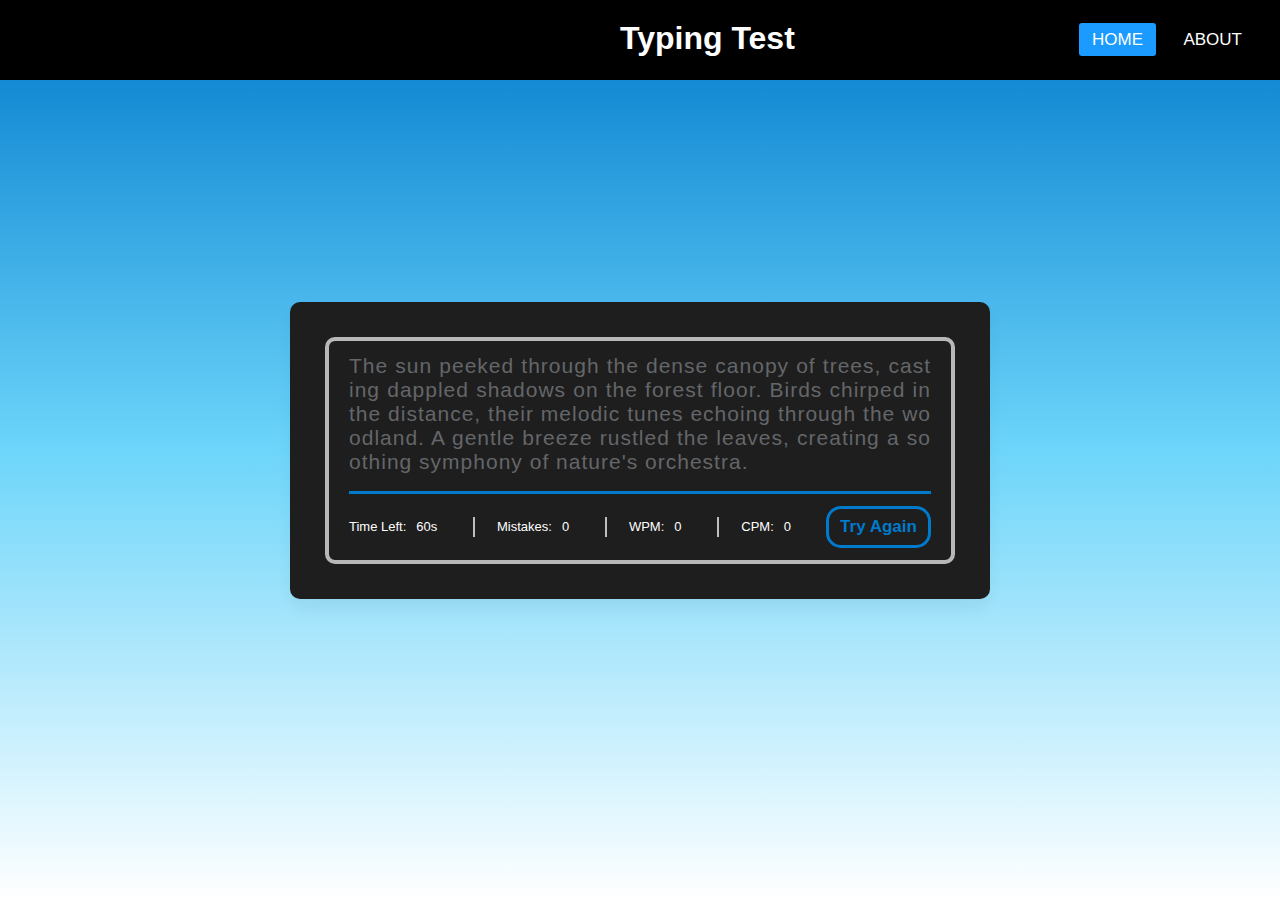
<file: index.html>
<!DOCTYPE html>
<html lang="en">
<head>
    <meta charset="UTF-8">
    <meta name="viewport" content="width=device-width, initial-scale=1.0">
    <title>Typing Speed Test</title>
    <link rel="stylesheet" href="style.css">
    <script src="script.js" defer></script>
</head>
<body>
    
    <nav>
        <label class="Main">Typing Test</label>
        <ul>
            <li><a class="active" href="index.html">Home</a></li>
            <li><a href="about.html">About</a></li>
        </ul>
    </nav> 
    
      
    <div class="wrapper">
        <input type="text" class="input-field">
        <div class="content-box">
            <div class="typing-text">
                <p id="paragraph"></p>
            </div>
            <div class="content">
                <ul class="result-details">
                    <li class="time">
                        <p>
                            Time Left:
                        </p>
                        <span><b>60s</b></span>
                    </li>
                    <li class="mistake">
                        <p>
                            Mistakes:
                        </p>
                        <span>0</span>
                    </li>
                    <li class="wpm">
                        <p>
                            WPM:
                        </p>
                        <span>0</span>
                    </li>
                    <li class="cpm">
                        <p>
                            CPM:
                        </p>
                        <span>0</span>
                    </li>
                </ul>
                <button>Try Again</button>
            </div>
        </div>
    </div>
    
</body>
</html>
</file>
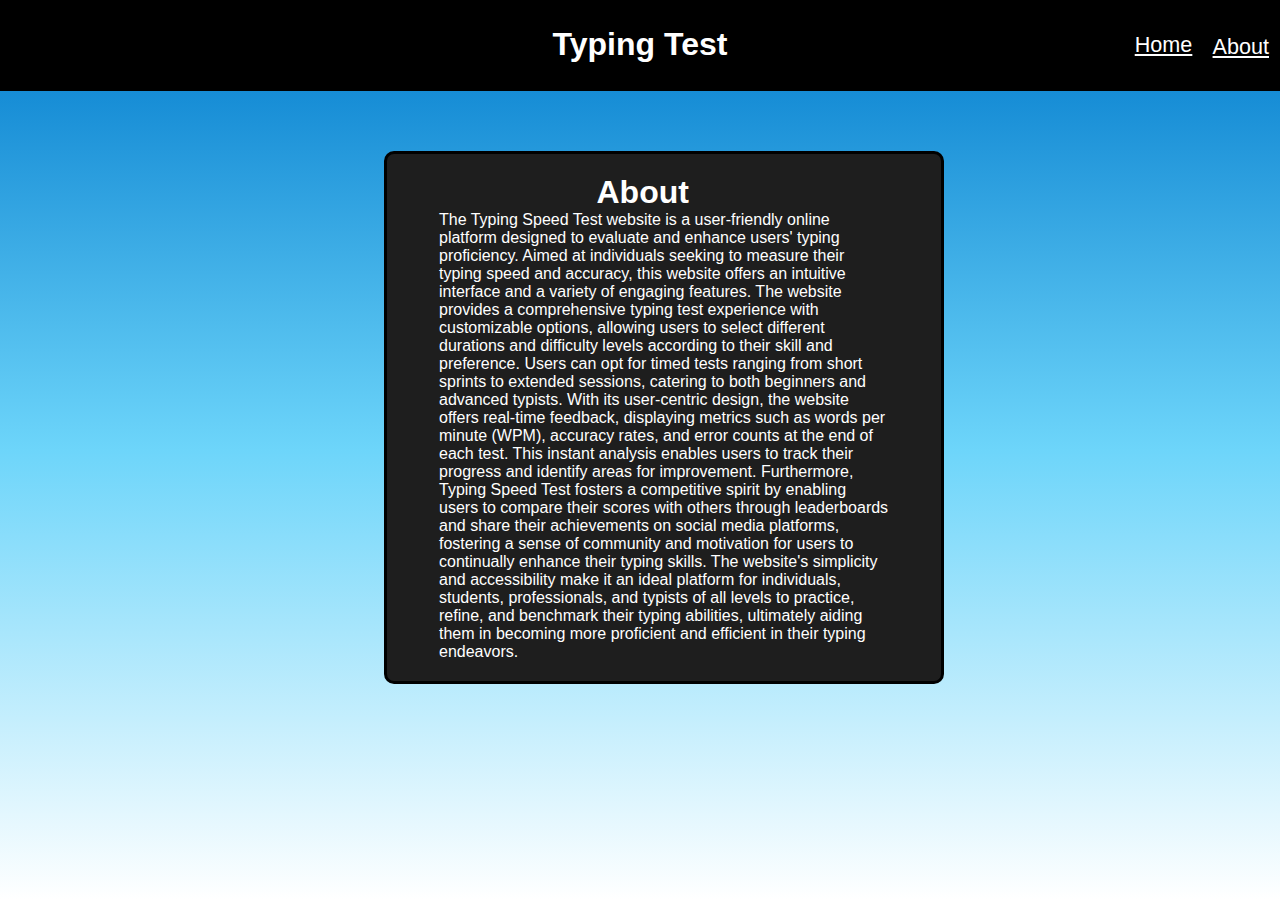
<file: about.html>
<!DOCTYPE html>
<html lang="en">
  <head>
    <meta charset="UTF-8" />
    <meta name="viewport" content="width=device-width, initial-scale=1.0" />
    <title>Typing Test</title>
    <link rel="stylesheet" href="about.css" />
  </head>
  <body>
    <nav class="main">
      <h1 id="heading">Typing Test</h1>
      <div class="home">
        <ul class="point">
          <li><a href="index.html">Home</a></li>
          <li><a href="about.html">About</a></li>
        </ul>
      </div>
    </nav>

    <div>
      <div class="container">
        <h1 id="about">About</h1>
        <p class="text">
          The Typing Speed Test website is a user-friendly online platform designed to evaluate and enhance users' typing proficiency. Aimed at individuals seeking to measure their typing speed and accuracy, this website offers an intuitive interface and a variety of engaging features.

The website provides a comprehensive typing test experience with customizable options, allowing users to select different durations and difficulty levels according to their skill and preference. Users can opt for timed tests ranging from short sprints to extended sessions, catering to both beginners and advanced typists.

With its user-centric design, the website offers real-time feedback, displaying metrics such as words per minute (WPM), accuracy rates, and error counts at the end of each test. This instant analysis enables users to track their progress and identify areas for improvement.

Furthermore, Typing Speed Test fosters a competitive spirit by enabling users to compare their scores with others through leaderboards and share their achievements on social media platforms, fostering a sense of community and motivation for users to continually enhance their typing skills.

The website's simplicity and accessibility make it an ideal platform for individuals, students, professionals, and typists of all levels to practice, refine, and benchmark their typing abilities, ultimately aiding them in becoming more proficient and efficient in their typing endeavors.
        </p>
      </div>
    </div>
  </body>
</html>
</file>
<file: style.css>
*{
    margin: 0;
    padding: 0;
    box-sizing: border-box;
    font-family: 'Poppins', sans-serif;
}

body{
    display: flex;
    padding: 0 10px;
    align-items: center;
    justify-content: center;
    min-height: 100vh;
    background: linear-gradient(#007acc,#6DD5FA,#FFFFFF);
}

nav{
    font-family: 'Lucida Sans', 'Lucida Sans Regular', 'Lucida Grande', 'Lucida Sans Unicode', Geneva, Verdana, sans-serif;
    text-decoration: none;
    background-color: black;
    height: 80px;
    width: 100%;
    position: fixed;
    top: 0;
    left: 0;
    z-index: 1000;
}
.Main{
    color: white;
    font-size: xx-large;
    position: relative;
    left: 620px;
    top: 20px;
    font-weight: bold;
}


nav ul{
    float: right;
    margin-right: 20px;
}

nav ul li{
    display: inline-block;
    line-height: 80px;
    margin: 0 5px;
}

nav ul li a{
    color: white;
    font-size: 17px;
    padding: 7px 13px;
    border-radius: 3px;
    text-transform: uppercase;
    text-decoration: none;
} 


* {
    margin: 0;
    padding: 0;
    box-sizing: border-box;
    font-family: sans-serif;
  } 
  
  
  
  

a.active, a:hover{
    background: #1b9bff;
    transition: .5s;
}

a:hover, a:active{
    background: blue;
    color: white;
}

#paragraph{
    color: #646669;
}

.result-details{
    color: white;
}

::selection{
    color: #fff;
    background: #007acc;
}

.wrapper{
    width: 700px;
    padding: 35px;
    background: #1e1e1e;
    border-radius: 10px;
    box-shadow: 0 10px 15px rgba(0, 0, 0, 0.05);
}

.wrapper .input-field{
    opacity: 0;
    z-index: -999;
    position: absolute;
}

.wrapper .content-box{
    padding: 13px 20px 0;
    border-radius: 10px;
    border: 4px solid rgba(220, 220, 220, 0.815);
}

.content-box .typing-text{
    overflow: hidden;
    max-height: 256px;
}

.typing-text::-webkit-scrollbar{
    width: 0;
}

.typing-text p{
    font-size: 21px;
    text-align: justify;
    letter-spacing: 1px;
    word-break: break-all;
}

.typing-text p span{
    position: relative;
}

.typing-text p span.correct{
    color: #d1d0c5;
}

.typing-text p span.incorrect{
    color: #ca4754;
    border-radius: 4px;
}

.typing-text p span.active::before{
    position: absolute;
    content: "";
    height: 2px;
    width: 100%;
    bottom: 0;
    left: 0;
    opacity: 0;
    border-radius: 5px;
    background: #007acc;
    animation: blink 1s ease-in-out infinite;
}

@keyframes blink{
    50%{
        opacity: 1;
    }
}

.content-box .content{
    margin-top: 17px;
    display: flex;
    padding: 12px 0;
    flex-wrap: wrap;
    align-items: center;
    justify-content: space-between;
    border-top: 3px solid #007acc;
}

.content button{
    outline: none;
    border: none;
    width: 105px;
    color: #007acc;
    padding: 8px 0;
    font-size: 17px;
    font-weight: 600;
    cursor: pointer;
    border-radius: 15px;
    border: 3px solid #007acc;
    background: none;
    transition: transform 0.2s ease;
}

.content button:active{
    transform: scale(0.89);
}

.content button:hover{
    background: rgba(220, 220, 220, 0.952);
}

.content .result-details{
    display: flex;
    flex-wrap: wrap;
    align-items: center;
    width: calc(100% - 140px);
    justify-content: space-between;
}

.result-details li{
    display: flex;
    height: 20px;
    list-style: none;
    position: relative;
    align-items: center;
}

.result-details li:not(:first-child){
    padding-left: 22px;
    border-left: 2px solid #bfbfbf;
}

.result-details li p{
    font-size: 13px;
}

.result-details li span{
    display: block;
    font-size: 13px;
    margin-left: 10px;
}

li span b{
    font-weight: 500;
}

li:not(:first-child) span{
    font-weight: 500;
}
</file>
<file: about.css>
* {
  margin: 0;
  padding: 0;
  box-sizing: border-box;
  font-family: sans-serif;
}

body {
  max-width: 100vw;
  min-height: 100vh;
  /* display: flex; */
  justify-content: center;
  align-items: center;
  background: linear-gradient(#007acc,#6DD5FA,#FFFFFF);

  color: #0c0909;
}
.container {
  border: 3px solid black;
  border-radius: 10px;
  padding: 20px 52px;
  display: flex;
  width: 35rem;
  position: relative;
  top: 40px;

  margin: 20px 10% 0px 30%;
  flex-direction: column;
  background: #1e1e1e;
}

.main {
  border: 0.5px solid black;
  background-color: black;

  color: white;

  text-align: center;

  position: relative;
  font-weight: bold;
}

ul.point {
  list-style-type: none;
}
#heading {
  position: relative;
  text-decoration: none;
  top: 25px;
font-size: xx-large;
  font-weight: 600;
}
.home {
  list-style-type: none;
  text-align: end;
  position: relative;

  color: #140b0b;
  font-size: large;

  bottom: 10px;
  right: 10px;
}
#about {
  position: relative;
  left: 35%;
}
body > nav > div > ul > li:nth-child(1) > a{
  top: 4px;
  font-size:larger;
  font-weight: 100;
  position: relative;
  right: 6%;
  color: white;
}
body > nav > div > ul > li:nth-child(2) > a{
  font-size:larger;
  font-weight: 100;
  position: relative;
  bottom: 20px;
  color: white;
}
a.active, a:hover{
  background: #028df7;
  transition: .5s;
}


.text{
  color: white;
}
#about{
  color: white;
}
</file>
